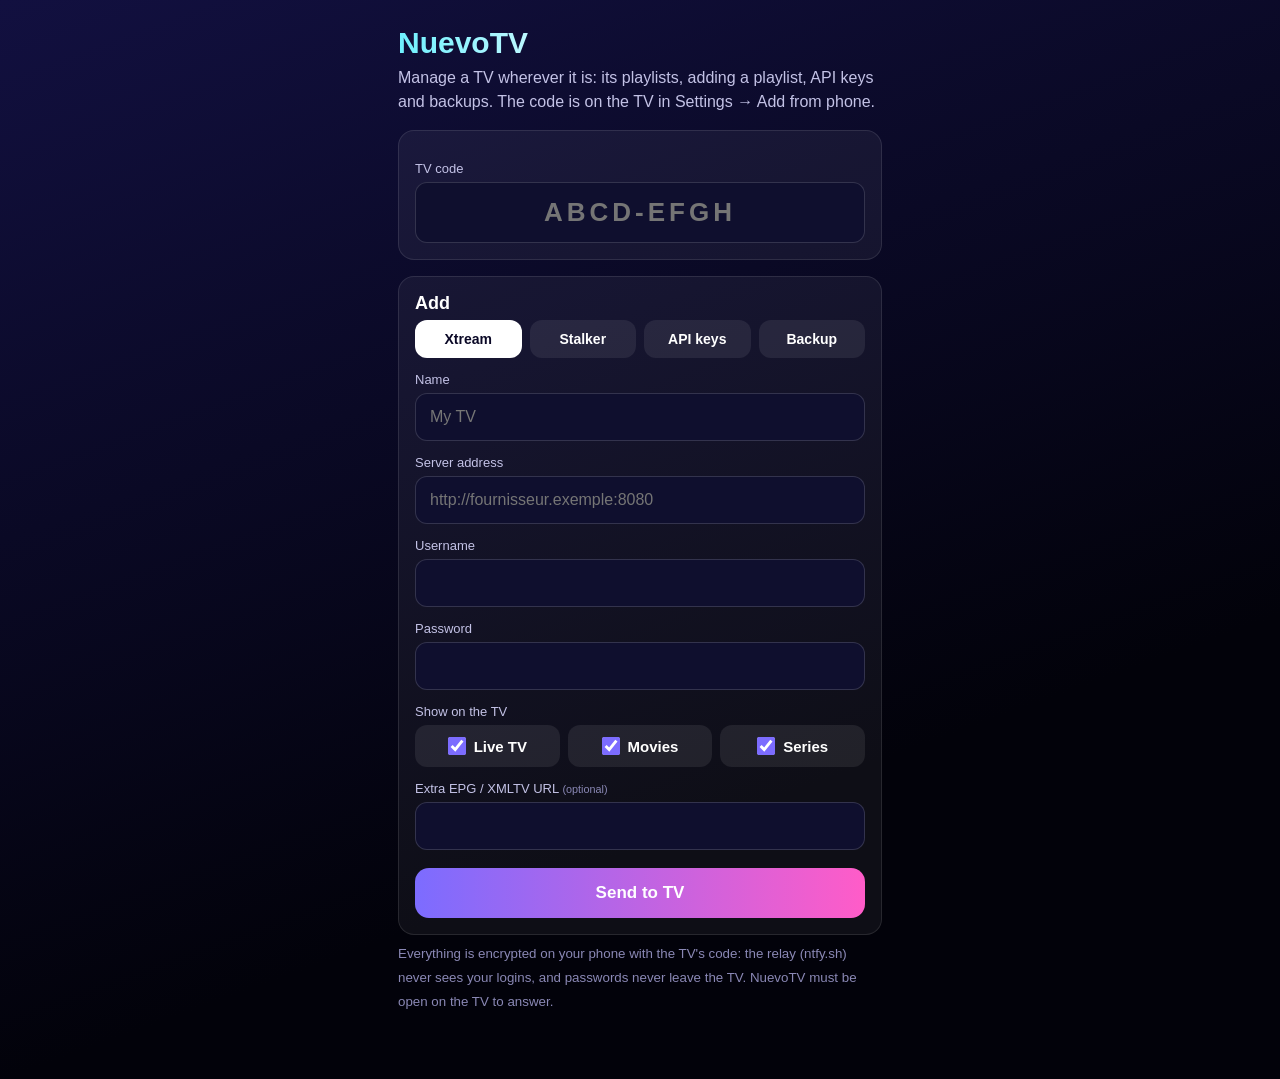
<file: index.html>
<!doctype html>
<html lang="fr">
<head>
<meta charset="utf-8">
<meta name="viewport" content="width=device-width,initial-scale=1">
<meta name="robots" content="noindex">
<title>NuevoTV</title>
<style>
  *{box-sizing:border-box}
  body{margin:0;font-family:-apple-system,Segoe UI,Roboto,sans-serif;background:linear-gradient(160deg,#121040,#02020a 70%);color:#fff;min-height:100vh}
  main{max-width:520px;margin:0 auto;padding:26px 18px 60px}
  h1{font-size:30px;margin:0 0 4px;background:linear-gradient(90deg,#6ef0ff,#fff,#ff5cc8);-webkit-background-clip:text;background-clip:text;color:transparent}
  h2{font-size:18px;margin:0 0 6px}
  p{color:#c3c2e6;line-height:1.5;margin:6px 0}
  .tabs{display:flex;flex-wrap:wrap;gap:8px;margin:4px 0 6px}
  .tabs button{flex:1 1 22%;margin:0;padding:11px 4px;border-radius:12px;background:#ffffff14;color:#fff;font-weight:600;font-size:14px}
  .tabs button.on{background:#fff;color:#0a0826}
  label{display:block;font-size:13px;color:#c3c2e6;margin:14px 0 6px}
  input{width:100%;padding:14px;border-radius:12px;border:1px solid #ffffff26;background:#0f0f2e;color:#fff;font-size:16px}
  input.code{font-size:26px;letter-spacing:4px;text-transform:uppercase;text-align:center;font-weight:700}
  button{margin-top:18px;width:100%;padding:15px;border:0;border-radius:14px;background:linear-gradient(90deg,#7c6cff,#ff5cc8);color:#fff;font-size:17px;font-weight:700}
  button.sec{background:#ffffff1a}
  button.del{background:#ffffff1a;color:#ff8a9a}
  .card{background:#ffffff0d;border:1px solid #ffffff1a;border-radius:16px;padding:16px;margin-top:16px}
  .f{display:none}.f.on{display:block}
  .msg{margin-top:14px;padding:12px 14px;border-radius:12px;display:none}
  .ok{display:block;background:#1d4d3a}.err{display:block;background:#5a1d2b}.wait{display:block;background:#ffffff14}
  .pl{display:block;width:100%;text-align:left;margin-top:8px;padding:12px;border-radius:12px;background:#ffffff10;font-weight:400;font-size:15px;word-break:break-all}
  .pl b{font-size:16px}
  small{color:#8a88b5}
  .hidden{display:none}
  .use{display:flex;gap:8px;flex-wrap:wrap}
  .use label{flex:1 1 30%;margin:0;display:flex;align-items:center;justify-content:center;gap:8px;padding:12px 6px;border-radius:12px;background:#ffffff14;color:#fff;font-size:15px;font-weight:600;cursor:pointer}
  .use input{width:auto;margin:0;accent-color:#7c6cff;width:18px;height:18px}
</style>
</head>
<body>
<main>
  <h1>NuevoTV</h1>
  <p data-t="intro">Gère une TV où qu'elle soit : ses playlists, l'ajout d'une playlist, les clés API et la sauvegarde. Le code s'affiche sur la TV dans Réglages → Ajouter depuis le téléphone.</p>

  <div class="card">
    <label data-t="code">Code de la TV</label>
    <input id="code" class="code" placeholder="ABCD-EFGH" maxlength="9" autocomplete="off" autocapitalize="characters" spellcheck="false">
    <div id="connMsg" class="msg"></div>
  </div>

  <div id="tvPart" class="hidden">
    <div class="card">
      <h2><span data-t="tvPlaylists">Playlists de la TV</span> <small id="device"></small></h2>
      <div id="list"></div>
      <button class="sec" id="refresh" data-t="refresh">Actualiser la liste</button>
    </div>

    <div class="card hidden" id="editCard">
      <h2 id="editTitle"></h2>
      <label data-t="name">Nom</label><input id="e_name">
      <label id="e_urlLabel"></label><input id="e_url" type="url" autocapitalize="none">
      <div id="e_userBox"><label id="e_userLabel"></label><input id="e_user" autocapitalize="none" autocorrect="off"></div>
      <div id="e_passBox"><label data-t="pass">Mot de passe</label><input id="e_pass" type="password" data-tp="keepPass" placeholder="Laisser vide pour garder l'actuel"></div>
      <label data-t="show">À afficher sur la TV</label>
      <div class="use"><label><input type="checkbox" id="e_live" checked> <span data-t="liveW">TV en direct</span></label><label><input type="checkbox" id="e_movies" checked> <span data-t="moviesW">Films</span></label><label><input type="checkbox" id="e_series" checked> <span data-t="seriesC">Séries</span></label></div>
      <label><span data-t="epg">URL EPG / XMLTV en plus</span> <small data-t="optional">(facultatif)</small></label><input id="e_epg" type="url" autocapitalize="none">
      <label><span>User agent</span> <small data-t="uaHint">(facultatif – si le fournisseur refuse la connexion)</small></label><input id="e_ua" autocapitalize="none" autocorrect="off">
      <button id="saveEdit" data-t="save">Enregistrer et recharger sur la TV</button>
      <button class="del" id="delete" data-t="delete">Supprimer de la TV</button>
      <button class="sec" id="cancelEdit" data-t="cancel">Annuler</button>
      <div id="editMsg" class="msg"></div>
    </div>
  </div>

  <div class="card">
    <h2 data-t="add">Ajouter</h2>
    <div class="tabs" id="tabs">
      <button data-k="xtream" class="on">Xtream</button>
      <button data-k="stalker">Stalker</button>
      <button data-k="keys" data-t="keysTab">Clés API</button>
      <button data-k="backup" data-t="backupTab">Sauvegarde</button>
    </div>
    <div class="f on" data-f="xtream stalker">
      <label data-t="name">Nom</label><input id="name" data-tp="myTv" placeholder="Ma TV">
    </div>
    <div class="f on" data-f="xtream">
      <label data-t="server">Adresse du serveur</label><input id="url_x" type="url" placeholder="http://fournisseur.exemple:8080" autocapitalize="none">
      <label data-t="user">Nom d'utilisateur</label><input id="user" autocapitalize="none" autocorrect="off">
      <label data-t="pass">Mot de passe</label><input id="pass" type="password">
    </div>
    <div class="f" data-f="stalker">
      <label data-t="portal">Adresse du portail</label><input id="url_s" type="url" placeholder="http://portail.exemple:8080/c/" autocapitalize="none">
      <label data-t="mac">Adresse MAC</label><input id="mac" placeholder="00:1A:79:12:34:56" autocapitalize="characters" autocorrect="off">
    </div>
    <div class="f on" data-f="xtream stalker">
      <label data-t="show">À afficher sur la TV</label>
      <div class="use"><label><input type="checkbox" id="u_live" checked> <span data-t="liveW">TV en direct</span></label><label><input type="checkbox" id="u_movies" checked> <span data-t="moviesW">Films</span></label><label><input type="checkbox" id="u_series" checked> <span data-t="seriesC">Séries</span></label></div>
      <label><span data-t="epg">URL EPG / XMLTV en plus</span> <small data-t="optional">(facultatif)</small></label><input id="epg" type="url" autocapitalize="none">
    </div>
    <div class="f" data-f="keys">
      <label data-t="tmdb">Clé API TMDB</label><input id="tmdb" autocapitalize="none" autocorrect="off">
      <label data-t="subdl">Clé API SubDL</label><input id="subdl" autocapitalize="none" autocorrect="off">
    </div>
    <div class="f" data-f="backup">
      <button class="sec" id="getBackup" data-t="getBackup">Télécharger la sauvegarde de la TV</button>
      <button class="sec" id="listBackups" data-t="listBackups">Sauvegardes automatiques (chaque semaine)</button>
      <div id="weekly"></div>
      <label data-t="file">Restaurer un fichier de sauvegarde (.json)</label><input id="file" type="file" accept=".json,application/json">
    </div>
    <button id="send" data-t="send">Envoyer à la TV</button>
    <div id="msg" class="msg"></div>
  </div>

  <p><small data-t="privacy">Tout est chiffré sur ton téléphone avec le code de la TV : le relais (ntfy.sh) ne voit jamais tes identifiants, et les mots de passe ne quittent jamais la TV. NuevoTV doit être ouverte sur la TV pour répondre.</small></p>
</main>
<script>
const EN = {
  intro:"Manage a TV wherever it is: its playlists, adding a playlist, API keys and backups. The code is on the TV in Settings → Add from phone.",
  code:"TV code", tvPlaylists:"The TV's playlists", refresh:"Refresh the list", name:"Name", pass:"Password", keepPass:"Leave empty to keep the current one",
  epg:"Extra EPG / XMLTV URL", optional:"(optional)", uaHint:"(optional – if the provider refuses the connection)",
  save:"Save and reload on the TV", delete:"Delete from the TV", cancel:"Cancel", add:"Add", keysTab:"API keys", backupTab:"Backup",
  myTv:"My TV", server:"Server address", user:"Username", portal:"Portal address", mac:"MAC address", tmdb:"TMDB API key", subdl:"SubDL API key",
  getBackup:"Download the TV's backup (now)", listBackups:"Automatic backups (every week)", file:"Restore a settings file (.json)", send:"Send to TV",
  privacy:"Everything is encrypted on your phone with the TV's code: the relay (ntfy.sh) never sees your logins, and passwords never leave the TV. NuevoTV must be open on the TV to answer.",
  badCode:"Type the 8-character code shown on the TV.", missing:"Fill in the address (or a key, or choose a file).",
  sending:"Sending…", sent:"Sent ✓ The TV shows a message when it arrives.", failed:"Sending failed – check the connection and try again.",
  connecting:"Connecting to the TV… (NuevoTV must be open on it)", noAnswer:"The TV doesn't answer. Open NuevoTV on it and check the code.",
  lastKnown:"Last list received from the TV – asking it for an update…", connected:"Connected ✓", empty:"No playlist on this TV yet.",
  saved:"Sent ✓ The TV is saving it and reloading the playlist.", confirmDelete:"Delete this playlist from the TV?", deleted:"Deleted ✓",
  waitBackup:"Asking the TV for its backup…", gotBackup:"Backup downloaded ✓ Keep it safe: it contains the logins.",
  waitList:"Asking the TV for its weekly backups…", noWeekly:"No weekly backup yet: the TV makes the first one a few minutes after it starts, then one every week.",
  pickWeekly:"Tap a backup to save it on this phone:",
  show:"Show on the TV", liveW:"Live TV", moviesW:"Movies", seriesC:"Series", useNone:"Tick at least Live TV, Movies or Series.", off:"off", films:"films", seriesW:"series", channelsW:"channels", portalW:"Portal address", macW:"MAC address", serverW:"Server address", userW:"Username", m3uW:"Playlist URL (M3U)"
};
const FR = {
  badCode:"Tape le code de 8 caractères affiché sur la TV.", missing:"Remplis l'adresse (ou une clé, ou choisis un fichier).",
  sending:"Envoi…", sent:"Envoyé ✓ La TV affiche un message à la réception.", failed:"Échec de l'envoi – vérifie la connexion et réessaie.",
  connecting:"Connexion à la TV… (NuevoTV doit y être ouverte)", noAnswer:"La TV ne répond pas. Ouvre NuevoTV dessus et vérifie le code.",
  lastKnown:"Dernière liste reçue de la TV – demande de mise à jour…", connected:"Connecté ✓", empty:"Aucune playlist sur cette TV pour l'instant.",
  saved:"Envoyé ✓ La TV enregistre et recharge la playlist.", confirmDelete:"Supprimer cette playlist de la TV ?", deleted:"Supprimée ✓",
  waitBackup:"Demande de la sauvegarde à la TV…", gotBackup:"Sauvegarde téléchargée ✓ Garde-la en lieu sûr : elle contient les identifiants.",
  waitList:"Demande des sauvegardes de la semaine à la TV…", noWeekly:"Pas encore de sauvegarde automatique : la TV fait la première quelques minutes après son démarrage, puis une chaque semaine.",
  pickWeekly:"Touche une sauvegarde pour l'enregistrer sur ce téléphone :",
  off:"désactivée", show:"À afficher sur la TV", liveW:"TV en direct", moviesW:"Films", seriesC:"Séries", useNone:"Coche au moins TV, Films ou Séries.", films:"films", seriesW:"séries", channelsW:"chaînes", portalW:"Adresse du portail", macW:"Adresse MAC", serverW:"Adresse du serveur", userW:"Nom d'utilisateur", m3uW:"URL de la playlist (M3U)"
};
const lang = (navigator.language || "fr").toLowerCase().startsWith("fr") ? "fr" : "en";
const t = k => (lang === "fr" ? FR[k] : EN[k]) || EN[k];
if (lang !== "fr") {
  document.documentElement.lang = "en";
  document.querySelectorAll("[data-t]").forEach(e => { if (EN[e.dataset.t]) e.textContent = EN[e.dataset.t]; });
  document.querySelectorAll("[data-tp]").forEach(e => { if (EN[e.dataset.tp]) e.placeholder = EN[e.dataset.tp]; });
}
const $ = id => document.getElementById(id);
const val = id => $(id).value.trim();
function show(el, text, cls) { const m = $(el); m.textContent = text; m.className = "msg " + cls; }
const esc = s => String(s ?? "").replace(/[&<>"]/g, c => ({ "&": "&amp;", "<": "&lt;", ">": "&gt;", '"': "&quot;" }[c]));

/* ---------- crypto + relay (same scheme as the TV) ---------- */
const enc = new TextEncoder(), dec = new TextDecoder();
const norm = c => c.toUpperCase().replace(/[^A-Z0-9]/g, "");
async function sha256(s) { return new Uint8Array(await crypto.subtle.digest("SHA-256", enc.encode(s))); }
async function topic(code) {
  const h = await sha256("nuevotv-topic:" + norm(code));
  return "nuevotv-" + Array.from(h).map(b => b.toString(16).padStart(2, "0")).join("").slice(0, 32);
}
async function aesKey(code) { return crypto.subtle.importKey("raw", await sha256("nuevotv-key:" + norm(code)), "AES-GCM", false, ["encrypt", "decrypt"]); }
async function encrypt(code, text) {
  const iv = crypto.getRandomValues(new Uint8Array(12));
  const ct = new Uint8Array(await crypto.subtle.encrypt({ name: "AES-GCM", iv }, await aesKey(code), enc.encode(text)));
  const all = new Uint8Array(12 + ct.length); all.set(iv); all.set(ct, 12);
  let bin = ""; all.forEach(b => bin += String.fromCharCode(b));
  return btoa(bin);
}
async function decrypt(code, b64) {
  const bytes = Uint8Array.from(atob(b64.trim()), c => c.charCodeAt(0));
  const pt = await crypto.subtle.decrypt({ name: "AES-GCM", iv: bytes.slice(0, 12) }, await aesKey(code), bytes.slice(12));
  return dec.decode(pt);
}
async function sendToTv(code, payload) {
  const r = await fetch("https://ntfy.sh/" + await topic(code), { method: "POST", body: await encrypt(code, JSON.stringify(payload)) });
  if (!r.ok) throw new Error(r.status);
}
/** Everything the TV posted in the last 12 hours, decrypted, oldest first. */
async function fromTv(code) {
  const r = await fetch("https://ntfy.sh/" + await topic(code) + "-tv/json?poll=1&since=12h");
  const out = [];
  for (const line of (await r.text()).split("\n")) {
    if (!line.trim()) continue;
    try {
      const ev = JSON.parse(line);
      if (ev.event !== "message") continue;
      const text = ev.attachment && ev.attachment.url ? await (await fetch(ev.attachment.url)).text() : ev.message;
      out.push(JSON.parse(await decrypt(code, text)));
    } catch (e) { /* not ours */ }
  }
  return out;
}
const rid = () => Math.random().toString(36).slice(2, 10);
/** Sends a request and waits for the TV's answer carrying the same id. */
async function ask(code, payload, kind, seconds = 45) {
  const id = rid();
  await sendToTv(code, { ...payload, rid: id });
  for (let i = 0; i < seconds / 3; i++) {
    await new Promise(r => setTimeout(r, 3000));
    const got = (await fromTv(code)).filter(m => m.kind === kind && m.rid === id);
    if (got.length) return got[got.length - 1];
  }
  return null;
}

/* ---------- the TV's playlists ---------- */
const codeInput = $("code");
let playlists = [], editing = null, connectedCode = "";
function render(snap) {
  playlists = snap.playlists || [];
  $("tvPart").classList.remove("hidden");
  $("device").textContent = snap.device ? "· " + snap.device : "";
  $("list").innerHTML = playlists.length ? playlists.map(p => {
    const kind = p.type === "xtream" ? "Xtream" : p.type === "stalker" ? "Stalker" : "M3U";
    const counts = [p.channels && p.channels + " " + t("channelsW"), p.movies && p.movies + " " + t("films"), p.series && p.series + " " + t("seriesW")].filter(Boolean).join(" · ");
    return `<button class="pl" data-id="${p.id}"><b>${esc(p.name)}</b> <small>· ${kind}${p.enabled ? "" : " · " + t("off")}</small><br><small>${esc(p.url)}</small>${p.status ? "<br><small>" + esc(p.status) + "</small>" : counts ? "<br><small>" + counts + "</small>" : ""}</button>`;
  }).join("") : `<p>${t("empty")}</p>`;
  document.querySelectorAll("#list .pl").forEach(b => b.onclick = () => openEdit(playlists.find(p => String(p.id) === b.dataset.id)));
}
function openEdit(p) {
  editing = p;
  $("editCard").classList.remove("hidden");
  $("editTitle").textContent = p.name;
  $("e_name").value = p.name; $("e_url").value = p.url; $("e_user").value = p.username || ""; $("e_pass").value = "";
  $("e_epg").value = p.epg || ""; $("e_ua").value = p.ua || "";
  const u = p.use || {};
  $("e_live").checked = u.live !== false; $("e_movies").checked = u.movies !== false; $("e_series").checked = u.series !== false;
  $("e_urlLabel").textContent = p.type === "stalker" ? t("portalW") : p.type === "xtream" ? t("serverW") : t("m3uW");
  $("e_userLabel").textContent = p.type === "stalker" ? t("macW") : t("userW");
  $("e_userBox").style.display = p.type === "m3u" ? "none" : "";
  $("e_passBox").style.display = p.type === "xtream" ? "" : "none";
  $("editMsg").className = "msg";
  $("editCard").scrollIntoView({ behavior: "smooth" });
}
$("cancelEdit").onclick = () => { editing = null; $("editCard").classList.add("hidden"); };
async function connect(force) {
  const code = val("code");
  if (norm(code).length !== 8 || (code === connectedCode && !force)) return;
  connectedCode = code;
  show("connMsg", t("connecting"), "wait");
  try {
    const old = (await fromTv(code)).filter(m => m.kind === "snapshot");
    if (old.length) { render(old[old.length - 1]); show("connMsg", t("lastKnown"), "wait"); }
    const snap = await ask(code, { kind: "hello" }, "snapshot");
    if (snap) { render(snap); show("connMsg", t("connected"), "ok"); }
    else show("connMsg", t("noAnswer"), "err");
  } catch (e) { show("connMsg", t("failed"), "err"); }
}
$("refresh").onclick = () => connect(true);
$("saveEdit").onclick = async () => {
  if (!editing) return;
  const code = val("code");
  const payload = { kind: "edit", id: editing.id, name: val("e_name"), url: val("e_url"), username: val("e_user"), epg: val("e_epg"), ua: val("e_ua"),
    use: { live: $("e_live").checked, movies: $("e_movies").checked, series: $("e_series").checked } };
  if (!payload.use.live && !payload.use.movies && !payload.use.series) return show("editMsg", t("useNone"), "err");
  if ($("e_pass").value) payload.password = $("e_pass").value;
  show("editMsg", t("sending"), "wait");
  try {
    const snap = await ask(code, payload, "snapshot");
    if (snap) { render(snap); show("editMsg", t("saved"), "ok"); } else show("editMsg", t("noAnswer"), "err");
  } catch (e) { show("editMsg", t("failed"), "err"); }
};
$("delete").onclick = async () => {
  if (!editing || !confirm(t("confirmDelete"))) return;
  show("editMsg", t("sending"), "wait");
  try {
    const snap = await ask(val("code"), { kind: "remove", id: editing.id }, "snapshot");
    if (snap) { render(snap); editing = null; $("editCard").classList.add("hidden"); show("connMsg", t("deleted"), "ok"); }
    else show("editMsg", t("noAnswer"), "err");
  } catch (e) { show("editMsg", t("failed"), "err"); }
};

if (location.hash.length > 1) codeInput.value = decodeURIComponent(location.hash.slice(1));
codeInput.addEventListener("input", () => {
  let v = codeInput.value.toUpperCase().replace(/[^A-Z0-9]/g, "").slice(0, 8);
  codeInput.value = v.length > 4 ? v.slice(0, 4) + "-" + v.slice(4) : v;
  connect(false);
});
connect(false);

/* ---------- add ---------- */
let kind = "xtream";
document.querySelectorAll("#tabs button").forEach(b => b.onclick = () => {
  kind = b.dataset.k;
  document.querySelectorAll("#tabs button").forEach(x => x.classList.toggle("on", x === b));
  document.querySelectorAll(".f").forEach(f => f.classList.toggle("on", f.dataset.f.split(" ").includes(kind)));
});
function saveFile(text, name) {
  const a = document.createElement("a");
  a.href = URL.createObjectURL(new Blob([text], { type: "application/json" }));
  a.download = name;
  document.body.appendChild(a); a.click(); a.remove();
}
$("listBackups").onclick = async () => {
  const code = val("code");
  if (norm(code).length !== 8) return show("msg", t("badCode"), "err");
  show("msg", t("waitList"), "wait");
  $("weekly").innerHTML = "";
  try {
    const r = await ask(code, { kind: "backup-list" }, "backups");
    if (!r) return show("msg", t("noAnswer"), "err");
    const items = r.items || [];
    if (!items.length) return show("msg", t("noWeekly"), "ok");
    show("msg", t("pickWeekly"), "ok");
    $("weekly").innerHTML = items.map(i => `<button class="pl" data-n="${esc(i.name)}"><b>${new Date(i.at).toLocaleDateString(lang === "fr" ? "fr-FR" : "en-GB", { weekday: "long", day: "numeric", month: "long", year: "numeric" })}</b><br><small>${esc(i.name)}</small></button>`).join("");
    document.querySelectorAll("#weekly .pl").forEach(b => b.onclick = async () => {
      show("msg", t("waitBackup"), "wait");
      const got = await ask(code, { kind: "backup-request", name: b.dataset.n }, "backup").catch(() => null);
      if (!got) return show("msg", t("noAnswer"), "err");
      saveFile(got.data, b.dataset.n);
      show("msg", t("gotBackup"), "ok");
    });
  } catch (e) { show("msg", t("failed"), "err"); }
};
$("getBackup").onclick = async () => {
  const code = val("code");
  if (norm(code).length !== 8) return show("msg", t("badCode"), "err");
  show("msg", t("waitBackup"), "wait");
  try {
    const b = await ask(code, { kind: "backup-request" }, "backup");
    if (!b) return show("msg", t("noAnswer"), "err");
    const a = document.createElement("a");
    a.href = URL.createObjectURL(new Blob([b.data], { type: "application/json" }));
    a.download = "NuevoTV-" + new Date().toISOString().slice(0, 10) + ".json";
    document.body.appendChild(a); a.click(); a.remove();
    show("msg", t("gotBackup"), "ok");
  } catch (e) { show("msg", t("failed"), "err"); }
};
$("send").onclick = async () => {
  const code = val("code");
  if (norm(code).length !== 8) return show("msg", t("badCode"), "err");
  let payload;
  if (kind === "keys") {
    if (!val("tmdb") && !val("subdl")) return show("msg", t("missing"), "err");
    payload = { kind: "keys", tmdb: val("tmdb"), subdl: val("subdl") };
  } else if (kind === "backup") {
    const f = $("file").files[0];
    if (!f) return show("msg", t("missing"), "err");
    payload = { kind: "backup", data: await f.text() };
  } else {
    const url = val(kind === "xtream" ? "url_x" : "url_s");
    if (!url) return show("msg", t("missing"), "err");
    payload = { kind: "playlist", type: kind, name: val("name"), url,
      username: kind === "xtream" ? val("user") : val("mac"),
      password: kind === "xtream" ? $("pass").value : "", epg: val("epg"),
      use: { live: $("u_live").checked, movies: $("u_movies").checked, series: $("u_series").checked } };
    if (!payload.use.live && !payload.use.movies && !payload.use.series) return show("msg", t("useNone"), "err");
  }
  show("msg", t("sending"), "wait");
  try {
    await sendToTv(code, payload);
    show("msg", t("sent"), "ok");
    if (payload.kind === "playlist" || payload.kind === "backup") setTimeout(() => connect(true), 8000);
  } catch (e) { show("msg", t("failed"), "err"); }
};
</script>
</body>
</html>
</file>
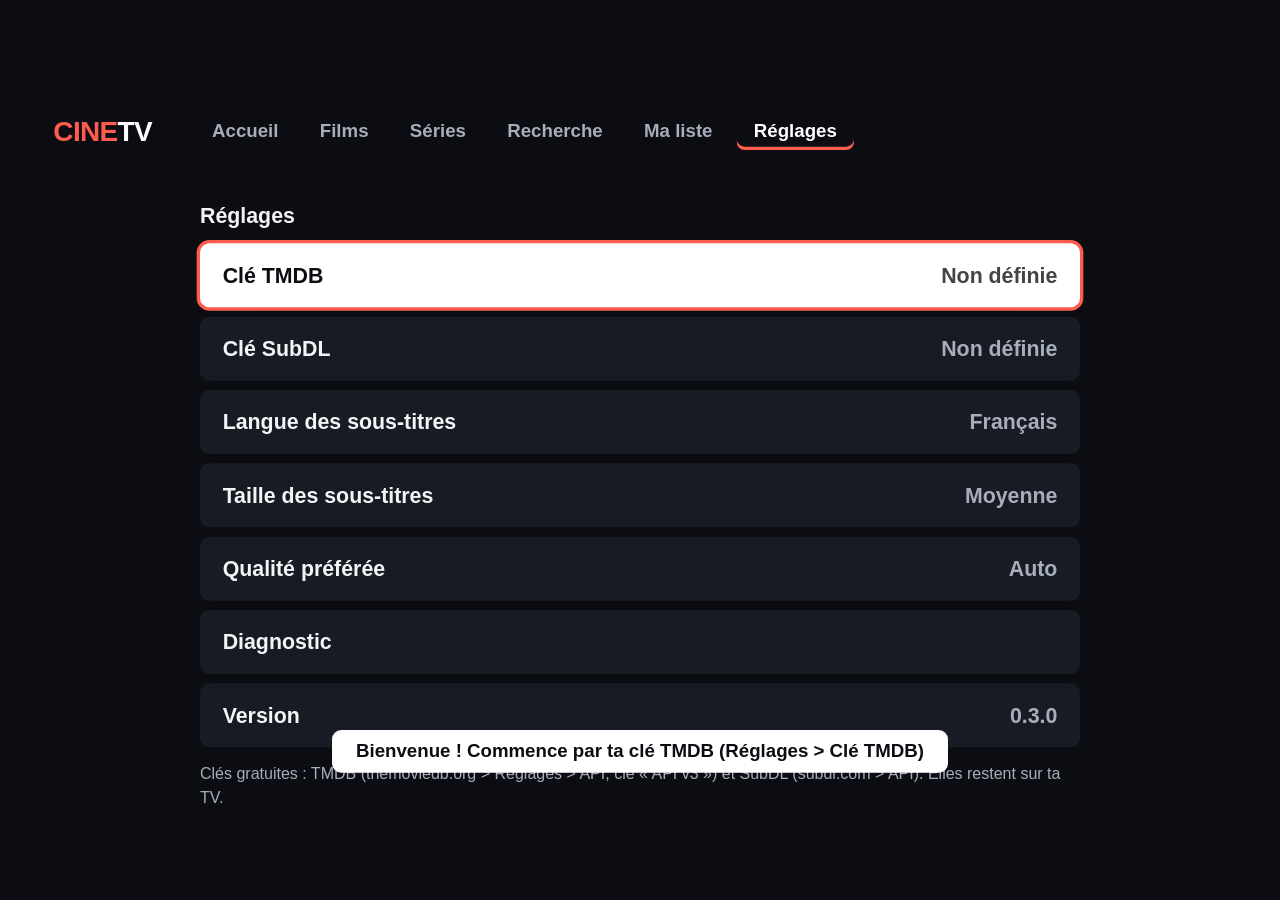
<file: cinetv/index.html>
<!DOCTYPE html>
<html lang="fr">
<head>
<meta charset="utf-8">
<title>CineTV</title>
<meta name="viewport" content="width=device-width, initial-scale=1, maximum-scale=1, user-scalable=no">
<link rel="stylesheet" href="css/app.css?v=0.2.0-1794934262">
</head>
<body>
<div id="app">
<div id="nav"></div>
<div id="screens"></div>
<div id="toast"></div>
</div>
<script src="js/config.js?v=0.2.0-1794934262"></script>
<script src="js/fflate.js?v=0.2.0-1794934262"></script>
<script src="js/qrcode.js?v=0.2.0-1794934262"></script>
<script src="js/core.js?v=0.2.0-1794934262"></script>
<script src="js/ui.js?v=0.2.0-1794934262"></script>
<script src="js/player.js?v=0.2.0-1794934262"></script>
<script src="js/remote.js?v=0.2.0-1794934262"></script>
<script>CT.start();</script>
</body>
</html>
</file>
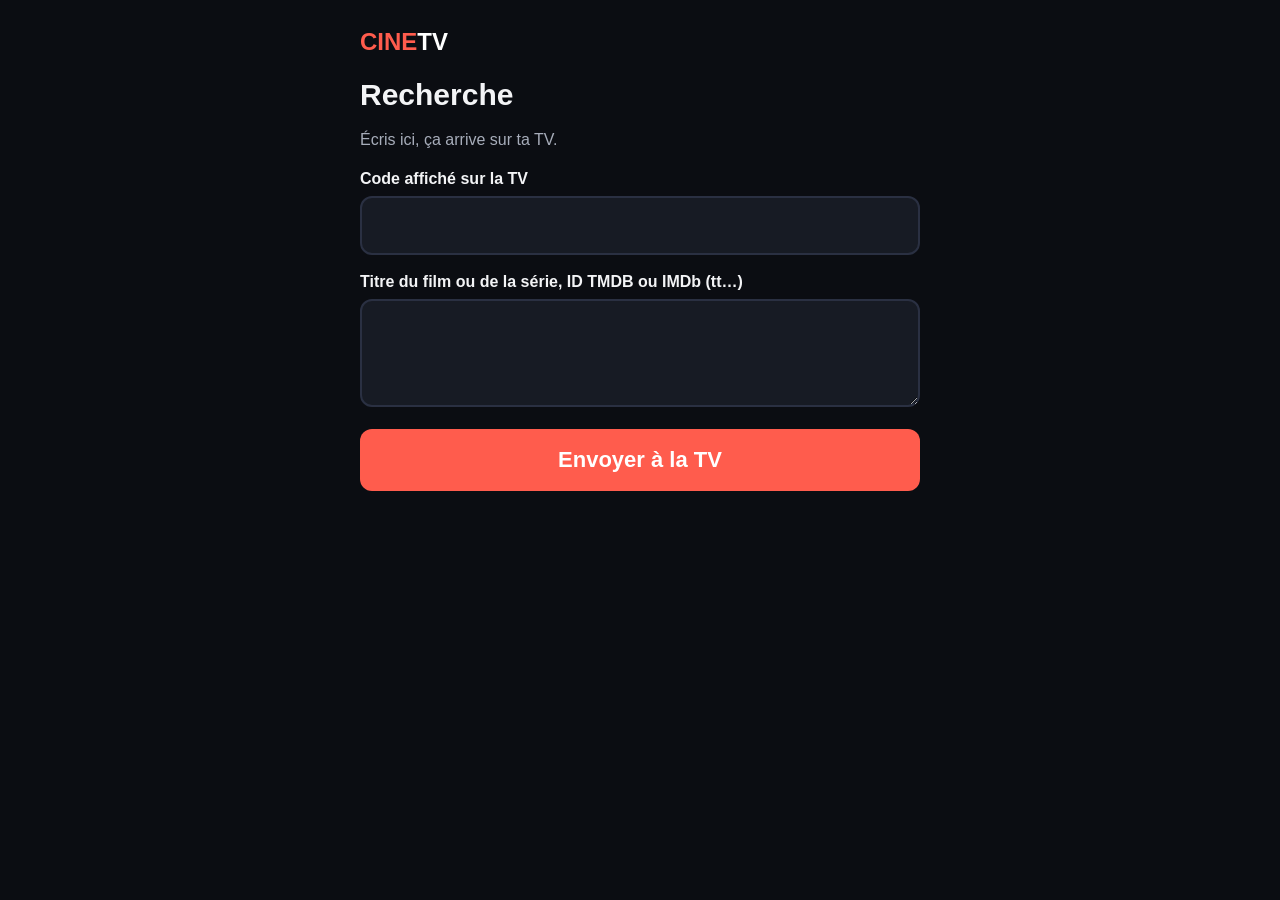
<file: cinetv/phone.html>
<!DOCTYPE html>
<html lang="fr">
<head>
<meta charset="utf-8">
<meta name="viewport" content="width=device-width, initial-scale=1">
<title>CineTV : saisie depuis le téléphone</title>
<style>
body{margin:0;background:#0B0D12;color:#F3F4F6;font-family:Arial,Helvetica,sans-serif}
.w{max-width:560px;margin:0 auto;padding:28px 20px}
h1{font-size:30px;margin:0 0 6px}
.logo{color:#FF5C4D;font-weight:800;font-size:24px;margin-bottom:22px}.logo b{color:#fff}
p{color:#A7ADBA;line-height:1.5}
label{display:block;margin:18px 0 8px;font-weight:700}
input,textarea{width:100%;box-sizing:border-box;font-size:20px;padding:16px;border-radius:12px;border:2px solid #2a3042;background:#171B24;color:#fff}
button{margin-top:18px;width:100%;font-size:22px;font-weight:700;padding:18px;border:0;border-radius:12px;background:#FF5C4D;color:#fff}
button:disabled{opacity:.5}
#r{margin-top:18px;font-weight:700;min-height:28px}
.ok{color:#5ee08a}.ko{color:#ff8a80}
</style>
</head>
<body>
<div class="w">
<div class="logo">CINE<b>TV</b></div>
<h1 id="h">Saisie</h1>
<p id="d">Écris ici, ça arrive sur ta TV.</p>
<div id="codeBox" style="display:none"><label for="c">Code affiché sur la TV</label><input id="c" maxlength="10" autocapitalize="characters" autocomplete="off"></div>
<label for="t" id="lt">Texte</label>
<textarea id="t" rows="3" autocomplete="off" autocapitalize="none" spellcheck="false"></textarea>
<button id="b">Envoyer à la TV</button>
<div id="r"></div>
</div>
<script>
(function () {
  var q = new URLSearchParams(location.search), code = (q.get('c') || '').toLowerCase().replace(/[^a-z0-9]/g, ''), kind = q.get('k') || 'search';
  var T = { search: ['Recherche', 'Titre du film ou de la série, ID TMDB ou IMDb (tt…)'], tmdb: ['Clé TMDB', 'Colle ta clé TMDB (API v3)'], subdl: ['Clé SubDL', 'Colle ta clé SubDL'] };
  var info = T[kind] || T.search;
  document.getElementById('h').textContent = info[0];
  document.getElementById('lt').textContent = info[1];
  if (!code) document.getElementById('codeBox').style.display = 'block';
  var b = document.getElementById('b'), r = document.getElementById('r');
  b.onclick = function () {
    var c = code || document.getElementById('c').value.toLowerCase().replace(/[^a-z0-9]/g, '');
    var v = document.getElementById('t').value.replace(/^\s+|\s+$/g, '');
    if (!c) { r.className = 'ko'; r.textContent = 'Entre le code affiché sur la TV.'; return; }
    if (!v) { r.className = 'ko'; r.textContent = 'Écris d’abord quelque chose.'; return; }
    b.disabled = true; r.className = ''; r.textContent = 'Envoi…';
    fetch('https://ntfy.sh/cinetv-' + c, { method: 'POST', body: JSON.stringify({ v: v }) })
      .then(function (x) { if (!x.ok) throw new Error(x.status); r.className = 'ok'; r.textContent = 'Envoyé ✓ Regarde ta TV.'; if (kind !== 'search') document.getElementById('t').value = ''; })
      .catch(function () { r.className = 'ko'; r.textContent = 'Échec de l’envoi. Vérifie le code et ta connexion.'; })
      .then(function () { b.disabled = false; });
  };
})();
</script>
</body>
</html>
</file>
<file: cinetv/css/app.css>
/* CineTV : TV 1920x1080. Compatible Chromium 47 (Tizen 3.0) : pas de grid, pas de gap, pas de variables CSS. */
*{box-sizing:border-box}
html,body{margin:0;padding:0;width:1920px;height:1080px;overflow:hidden;background:#0B0D12;color:#F3F4F6;font-family:Arial,Helvetica,sans-serif}
#app{position:absolute;left:0;top:0;width:1920px;height:1080px;overflow:hidden}
.screen{position:absolute;left:0;top:0;width:1920px;height:1080px;overflow:hidden;display:none}
.vs{overflow:hidden}

/* Barre de navigation */
#nav{position:absolute;left:0;top:0;width:1920px;height:130px;z-index:10;padding:34px 80px 0 80px;white-space:nowrap;display:none;background:linear-gradient(180deg,rgba(11,13,18,.97) 0%,rgba(11,13,18,.75) 65%,rgba(11,13,18,0) 100%)}
.logo{display:inline-block;font-size:42px;font-weight:800;color:#FF5C4D;margin-right:64px;vertical-align:middle;letter-spacing:-1px}
.logo b{color:#fff}
.tab{display:inline-block;font-size:28px;font-weight:700;color:#A7ADBA;padding:12px 26px;margin-right:10px;border-radius:12px;vertical-align:middle}
.tab.on{color:#fff;box-shadow:inset 0 -5px 0 #FF5C4D}
.tab.focus{background:#fff;color:#0B0D12;box-shadow:0 0 0 4px #FF5C4D}

/* Accueil / Films / Séries */
.scroll{position:absolute;left:0;top:0;width:1920px;height:1080px;overflow:hidden}
.hero{position:relative;height:560px;background-color:#1b2234;background-size:cover;background-position:center top}
.hero .g1{position:absolute;left:0;top:0;width:1920px;height:560px;background:linear-gradient(90deg,#0B0D12 0%,rgba(11,13,18,.72) 45%,rgba(11,13,18,.05) 100%)}
.hero .g2{position:absolute;left:0;top:300px;width:1920px;height:260px;background:linear-gradient(180deg,rgba(11,13,18,0) 0%,#0B0D12 100%)}
.hero-info{position:absolute;left:80px;top:140px;width:940px}
.kicker{font-size:22px;font-weight:700;letter-spacing:3px;color:#FF5C4D}
.h-title{font-size:72px;font-weight:800;letter-spacing:-2px;line-height:1.05;margin-top:12px}
.h-meta{font-size:26px;color:#C7CCD6;margin-top:18px;font-weight:600}
.h-over{font-size:26px;line-height:1.45;color:#D1D5DB;margin-top:14px;max-height:76px;overflow:hidden}
.h-btns{margin-top:24px}
.row-title{font-size:34px;font-weight:700;margin:6px 0 0 80px}
.hs{white-space:nowrap;overflow:hidden;height:470px;padding:22px 0 0 80px}
.card{display:inline-block;width:240px;margin-right:28px;vertical-align:top;white-space:normal}
.poster{position:relative;width:240px;height:360px;border-radius:14px;overflow:hidden;background-color:#1b2234;background-size:cover;background-position:center;-webkit-transition:-webkit-transform .12s;transition:transform .12s}
.poster.noimg{padding:18px;font-size:26px;font-weight:700;line-height:1.2;background:linear-gradient(160deg,#2a3a6a,#14192a);color:#fff;word-wrap:break-word}
.card.focus .poster{box-shadow:0 0 0 6px #fff,0 18px 44px rgba(0,0,0,.75);-webkit-transform:scale(1.07);transform:scale(1.07)}
.ct{margin-top:16px;font-size:23px;color:#C7CCD6;white-space:nowrap;overflow:hidden;text-overflow:ellipsis}
.card.focus .ct{color:#fff}
.pbar{position:absolute;left:0;bottom:0;height:9px;background:#FF5C4D}
.pbar-bg{position:absolute;left:0;bottom:0;width:100%;height:9px;background:rgba(255,255,255,.25)}
.badge{position:absolute;left:12px;top:12px;background:rgba(0,0,0,.65);border-radius:8px;padding:4px 12px;font-size:19px;font-weight:700}

/* Boutons */
.btn{display:inline-block;font-size:28px;font-weight:700;padding:20px 44px;border-radius:14px;background:rgba(255,255,255,.17);color:#fff;margin:0 20px 16px 0}
.btn.focus{background:#fff;color:#0B0D12;box-shadow:0 0 0 5px #FF5C4D}
.chip{display:inline-block;font-size:26px;font-weight:700;padding:14px 30px;border-radius:999px;background:#1b2234;color:#C7CCD6;margin:0 14px 14px 0}
.chip.on{background:#fff;color:#0B0D12}
.chip.focus{box-shadow:0 0 0 5px #FF5C4D;background:#fff;color:#0B0D12}

/* Fiche */
.detail{background:#0B0D12}
.d-bg{position:absolute;left:0;top:0;width:1920px;height:900px;background-size:cover;background-position:center top;background-color:#14192a}
.d-g1{position:absolute;left:0;top:0;width:1920px;height:900px;background:linear-gradient(90deg,#0B0D12 0%,rgba(11,13,18,.86) 40%,rgba(11,13,18,.4) 100%)}
.d-g2{position:absolute;left:0;top:500px;width:1920px;height:400px;background:linear-gradient(180deg,rgba(11,13,18,0) 0%,#0B0D12 100%)}
.d-main{position:absolute;left:80px;top:120px;width:1760px;height:520px}
.d-poster{position:absolute;left:0;top:0;width:340px;height:510px;border-radius:16px;background-size:cover;background-position:center;background-color:#1b2234;box-shadow:0 24px 60px rgba(0,0,0,.6)}
.d-info{position:absolute;left:400px;top:0;width:1300px}
.d-title{font-size:64px;font-weight:800;letter-spacing:-1.5px;line-height:1.05;max-height:140px;overflow:hidden}
.d-meta{font-size:26px;color:#C7CCD6;margin-top:18px;font-weight:600}
.d-over{font-size:26px;line-height:1.45;color:#D1D5DB;margin-top:18px;max-height:114px;overflow:hidden}
.d-cast{font-size:22px;color:#A7ADBA;margin-top:14px;max-height:30px;overflow:hidden;white-space:nowrap;text-overflow:ellipsis}
.d-btns{margin-top:24px}
.d-seasons{position:absolute;left:0;top:650px;width:1920px;white-space:nowrap;overflow:hidden;height:84px;padding-left:80px}
.d-eps{position:absolute;left:0;top:735px;width:1920px;height:340px;padding:12px 0 0 80px}
.ep{display:inline-block;width:340px;margin-right:26px;vertical-align:top;white-space:normal}
.ep .still{position:relative;width:340px;height:191px;border-radius:12px;background-size:cover;background-position:center;background-color:#1b2234;overflow:hidden}
.ep.focus .still{box-shadow:0 0 0 6px #fff;-webkit-transform:scale(1.05);transform:scale(1.05)}
.ep .et{margin-top:12px;font-size:22px;color:#C7CCD6;white-space:nowrap;overflow:hidden;text-overflow:ellipsis}
.ep.focus .et{color:#fff}

/* Recherche + clavier */
.s-left{position:absolute;left:80px;top:140px;width:1010px}
.s-title{font-size:44px;font-weight:800}
.s-field{margin-top:20px;height:90px;border-radius:16px;background:#171B24;padding:0 28px;font-size:40px;line-height:90px;font-weight:600;white-space:nowrap;overflow:hidden;box-shadow:0 0 0 3px #2a3042}
.s-field .ph{color:#6B7280}
.s-field .cur{display:inline-block;width:3px;height:44px;background:#FF5C4D;margin-left:3px;vertical-align:middle}
.kb{margin-top:24px}
.key{display:inline-block;width:90px;height:90px;line-height:90px;text-align:center;font-size:38px;font-weight:700;background:#171B24;border-radius:14px;margin:0 10px 10px 0;vertical-align:top;color:#F3F4F6}
.key.w2{width:190px}
.key.w4{width:390px}
.key.focus{background:#fff;color:#0B0D12;box-shadow:0 0 0 5px #FF5C4D}
.s-right{position:absolute;left:1100px;top:130px;width:810px;height:950px;overflow:hidden}
.s-count{font-size:28px;color:#A7ADBA;margin:24px 0 0 0;font-weight:600;height:40px}
.grid{padding:18px 0 40px 14px;white-space:normal}
.grid .card{width:176px;margin-right:18px;margin-bottom:34px}
.grid .poster{width:176px;height:264px}
.grid .card .ct{font-size:20px}
.list-grid .card{margin-bottom:40px}
.empty{font-size:34px;color:#A7ADBA;padding:260px 0 0 80px}

/* Réglages */
.set{position:absolute;left:0;top:0;width:1920px;height:1080px}
.set-in{position:absolute;left:300px;top:150px;width:1320px}
.set h1{font-size:54px;margin:0 0 28px 0}
.srow{height:96px;line-height:96px;border-radius:14px;background:#171B24;margin-bottom:14px;padding:0 34px;font-size:32px;font-weight:600;position:relative}
.srow .v{position:absolute;right:34px;top:0;color:#A7ADBA;font-weight:600}
.srow.focus{background:#fff;color:#0B0D12;box-shadow:0 0 0 5px #FF5C4D}
.srow.focus .v{color:#444}
.note{font-size:24px;color:#A7ADBA;margin-top:22px;line-height:1.5}
.entry{position:absolute;left:455px;top:140px;width:1010px}
.diag{position:absolute;left:80px;top:80px;width:1760px;height:920px;font-family:monospace;font-size:22px;line-height:1.35;color:#9fe3b0;overflow:hidden;white-space:pre-wrap;word-wrap:break-word}

/* Lecteur */
.player{background:#000}
.player iframe{position:absolute;left:0;top:0;width:1920px;height:1080px;border:0;background:#000}
#subs{position:absolute;left:160px;width:1600px;bottom:90px;text-align:center;pointer-events:none;z-index:3}
#subs.up{bottom:290px}
#subs span{display:inline-block;background:rgba(0,0,0,.6);padding:4px 20px;border-radius:8px;font-size:44px;line-height:1.3;font-weight:700;color:#fff;text-shadow:0 2px 4px #000;margin-top:4px}
.p-top{position:absolute;left:0;top:0;width:1920px;height:200px;z-index:4;padding:50px 80px 0 80px;background:linear-gradient(180deg,rgba(0,0,0,.85),rgba(0,0,0,0));display:none}
.p-top .pt{font-size:40px;font-weight:700}
.p-top .ps{font-size:26px;color:#C7CCD6;margin-top:6px}
.p-bot{position:absolute;left:0;top:780px;width:1920px;height:300px;z-index:4;padding:70px 80px 0 80px;background:linear-gradient(180deg,rgba(0,0,0,0),rgba(0,0,0,.92));display:none}
.bar-row{height:50px;white-space:nowrap}
.tm{display:inline-block;width:150px;font-size:26px;font-weight:700;color:#E5E7EB;vertical-align:middle}
.tm.r{text-align:right}
.bar{display:inline-block;width:1400px;height:50px;vertical-align:middle;position:relative;border-radius:10px}
.bar .tr{position:absolute;left:10px;right:10px;top:20px;height:10px;border-radius:5px;background:rgba(255,255,255,.3)}
.bar .fl{position:absolute;left:0;top:0;height:10px;border-radius:5px;background:#FF5C4D;width:0}
.bar .kn{position:absolute;top:-10px;width:30px;height:30px;margin-left:-15px;border-radius:15px;background:#fff;left:0}
.bar.focus{box-shadow:0 0 0 4px #FF5C4D}
.p-btns{margin-top:12px;white-space:nowrap}
.pb{display:inline-block;height:84px;line-height:84px;padding:0 34px;border-radius:14px;background:rgba(255,255,255,.18);font-size:28px;font-weight:700;margin-right:16px;vertical-align:top;color:#fff}
.pb.focus{background:#fff;color:#0B0D12;box-shadow:0 0 0 5px #FF5C4D}
.pb svg{vertical-align:middle;margin-top:-4px}
.status{position:absolute;left:0;top:380px;width:1920px;text-align:center;z-index:5;font-size:40px;font-weight:700;display:none;text-shadow:0 2px 6px #000}
.status .sub{font-size:26px;color:#C7CCD6;margin-top:12px;font-weight:500}
.status .btn{margin-top:30px}
.panel{position:absolute;right:0;top:0;width:820px;height:1080px;z-index:8;background:rgba(11,13,18,.97);padding:70px 60px 0 60px}
.panel h2{font-size:40px;margin:0 0 20px 0}
.plist{height:780px;overflow:hidden}
.pitem{height:84px;line-height:84px;border-radius:12px;background:#171B24;margin-bottom:12px;padding:0 24px;font-size:26px;font-weight:600;white-space:nowrap;overflow:hidden;text-overflow:ellipsis}
.pitem.on{box-shadow:inset 6px 0 0 #FF5C4D}
.pitem.focus{background:#fff;color:#0B0D12;box-shadow:0 0 0 5px #FF5C4D}
.pmsg{font-size:28px;color:#A7ADBA;line-height:1.5;padding:20px 0}

#toast{position:absolute;left:0;top:960px;width:1920px;text-align:center;z-index:50;display:none}
#toast span{display:inline-block;background:#fff;color:#0B0D12;font-size:28px;font-weight:700;padding:16px 36px;border-radius:14px}

/* Saisie depuis le téléphone */
.phone{position:absolute;left:300px;top:150px;width:1320px;height:720px;z-index:60;background:#11151f;border-radius:24px;box-shadow:0 0 0 4px #FF5C4D,0 30px 80px rgba(0,0,0,.8)}
.ph-title{position:absolute;left:60px;top:40px;font-size:44px;font-weight:800}
.ph-qr{position:absolute;left:60px;top:140px;width:420px;height:420px;background:#fff;border-radius:16px;padding:10px}
.ph-qr canvas{width:400px;height:400px}
.ph-side{position:absolute;left:540px;top:140px;width:720px}
.ph-step{font-size:34px;font-weight:700;margin-bottom:18px}
.ph-small{font-size:24px;color:#A7ADBA;margin-top:26px}
.ph-code{font-size:72px;font-weight:800;letter-spacing:10px;color:#FF5C4D;margin:6px 0 10px 0}
.ph-status{font-size:28px;color:#C7CCD6;margin:12px 0 26px 0;min-height:36px}

.s-field.f.focus{background:#fff;color:#0B0D12;box-shadow:0 0 0 5px #FF5C4D}
.s-field.f.focus .ph{color:#6B7280}
.s-hint{margin-top:14px;font-size:26px;color:#9CA3AF;white-space:normal;line-height:34px}
.player.clear{background:transparent}
</file>
